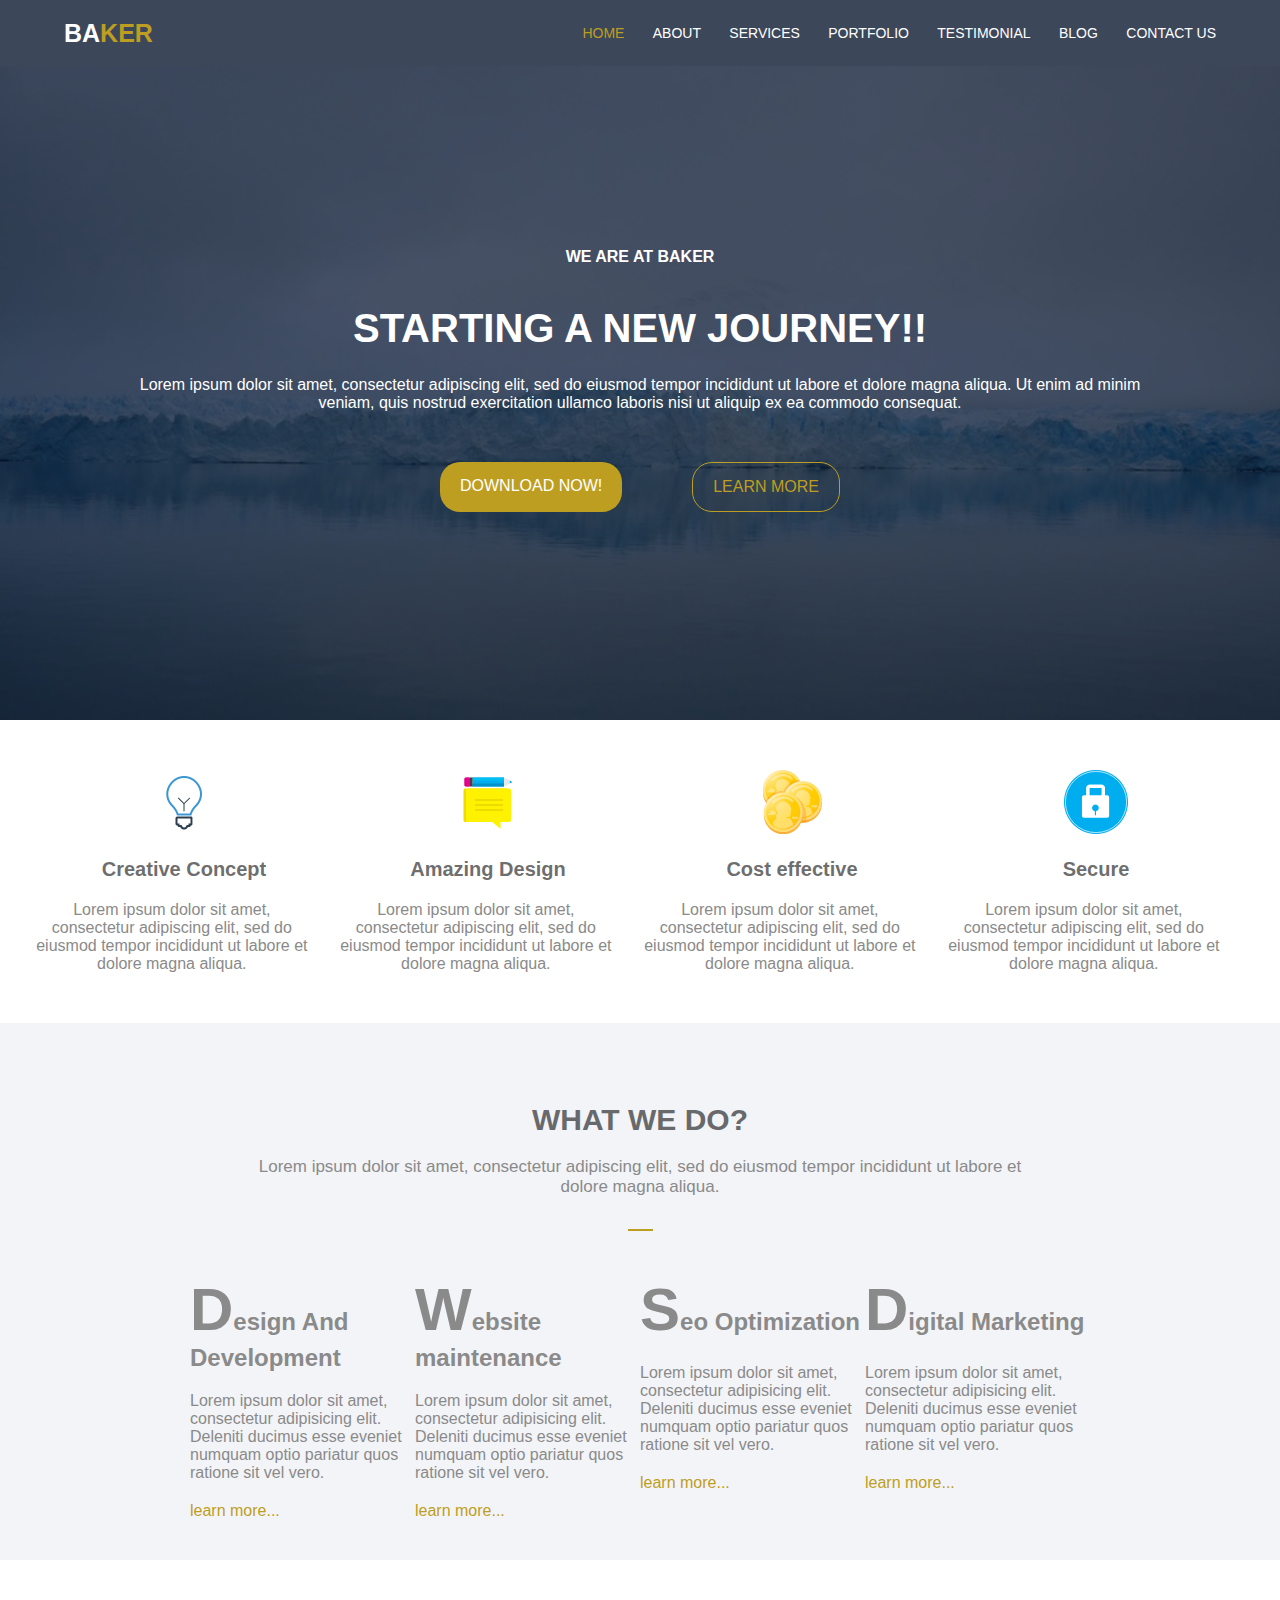
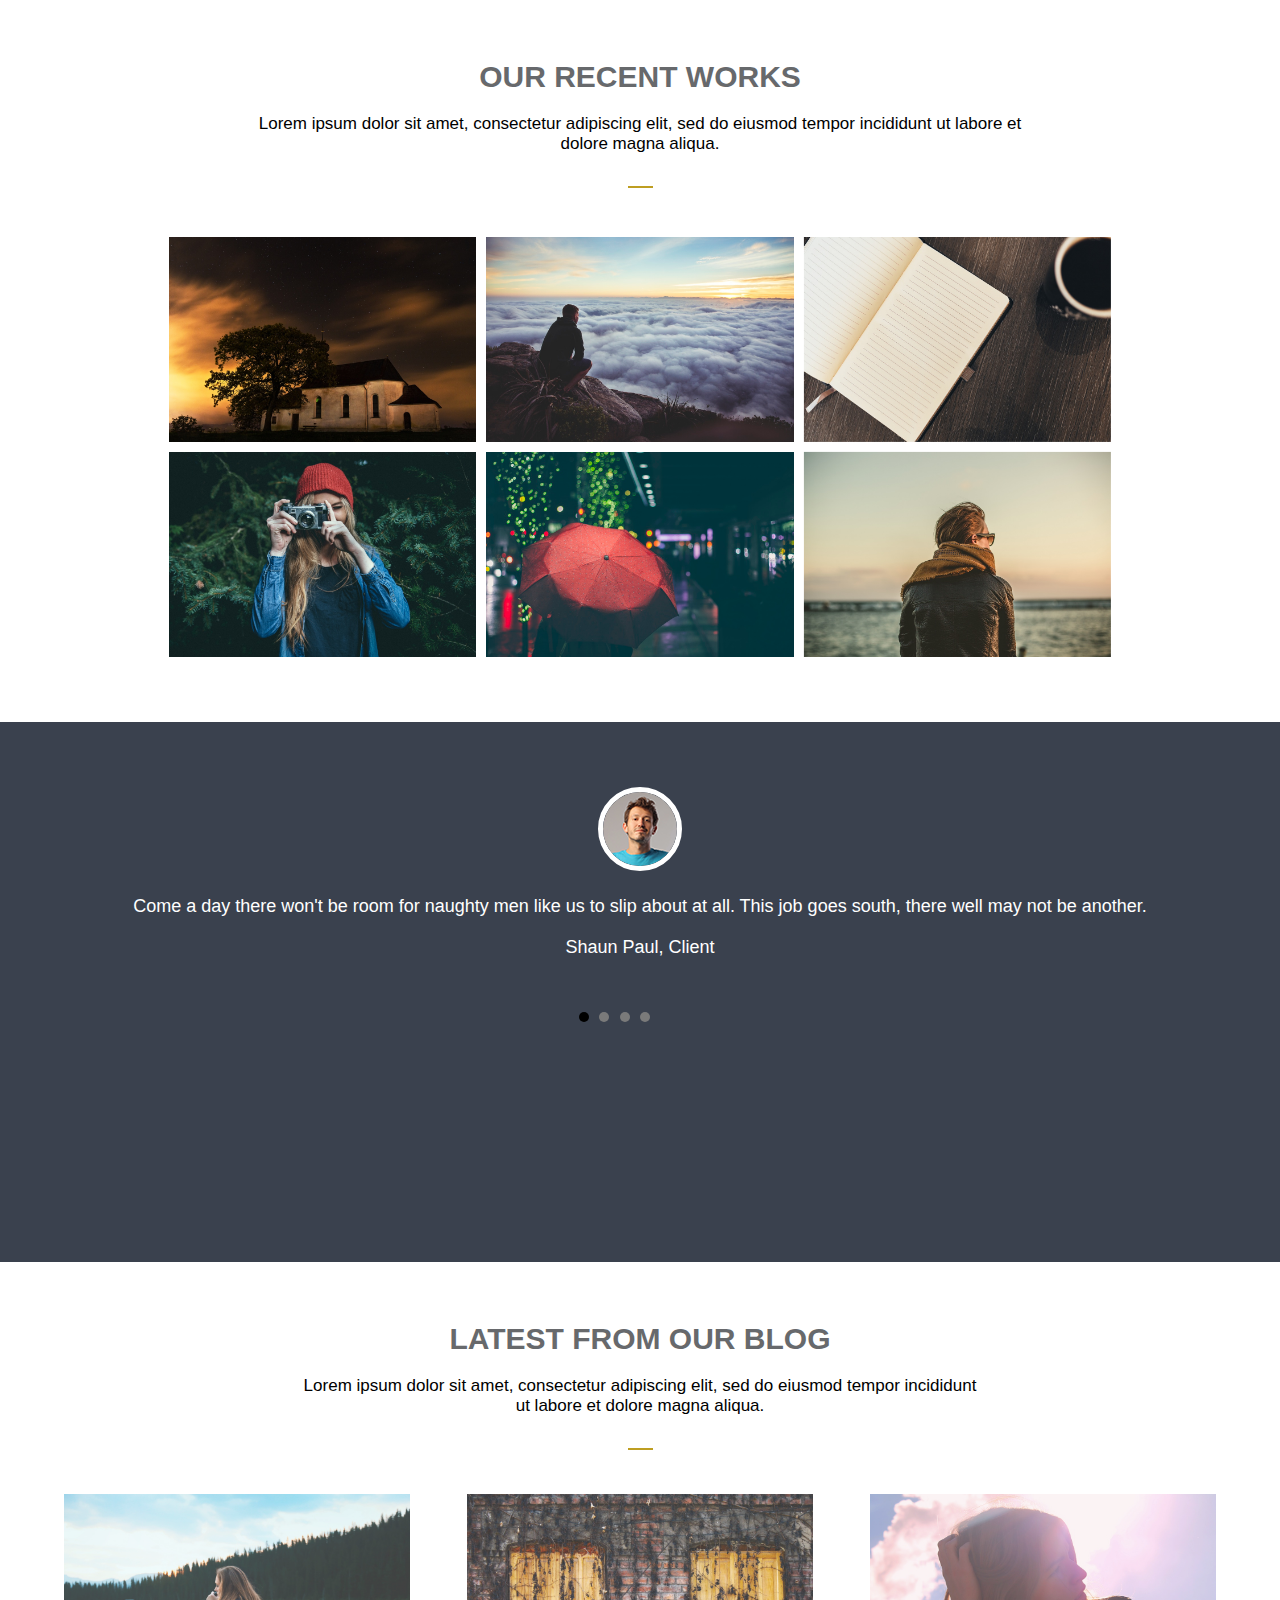
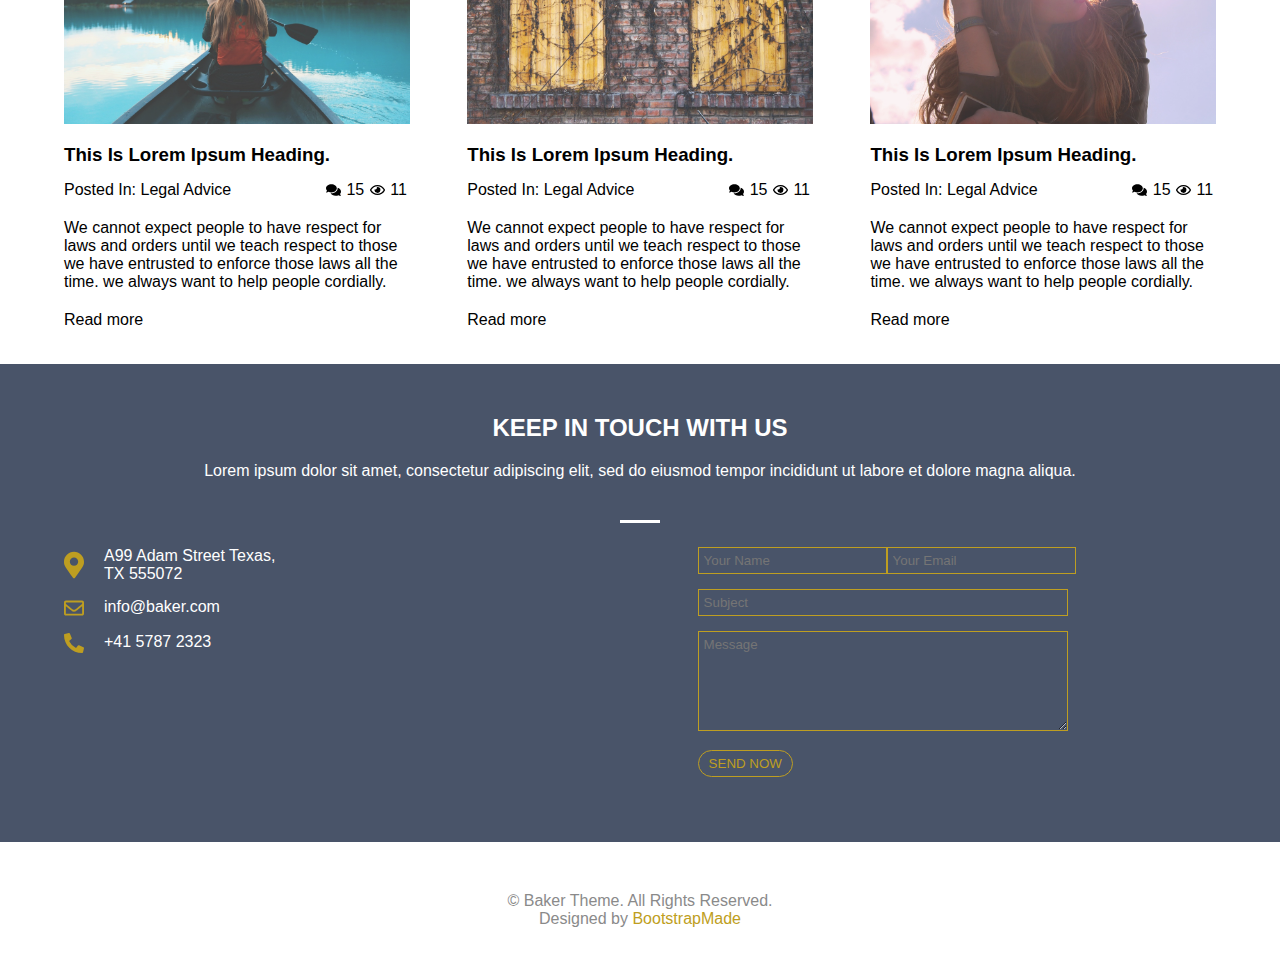
<file: index.html>
<!DOCTYPE html>
<html lang="en">
<head>
    <meta charset="UTF-8">
    <title>baker</title>
    <link rel="stylesheet" href="style.css">
    <link rel="stylesheet" href="tablet.css" media="all and (max-width:1024px)">
    <link rel="stylesheet" href="style-480px.css" media="all and (max-width:480px)">
</head>
<body>
<header>
    <div class="logo-navigation">
        <div class="logo">
            <p class="logo-text">
                ba<span class="font-yellow">ker</span>
            </p>
        </div>
        <nav>
            <input type="checkbox" class="nav-checkbox" id="nav-check">
            <label for="nav-check" class="hamburger-menu">
                <span class="hamburger-menu-line"></span>
                <span class="hamburger-menu-line"></span>
                <span class="hamburger-menu-line"></span>
            </label>
            <ul class="navigation">
                <li class="font-yellow">
                    <a href="#">home</a>
                </li>
                <li>
                    <a href="#">about</a>
                </li>
                <li>
                    <a href="#">services</a>
                </li>
                <li>
                    <a href="#">portfolio</a>
                </li>
                <li>
                    <a href="#">testimonial</a>
                </li>
                <li>
                    <a href="#">blog</a>
                </li>
                <li>
                    <a href="#">contact us</a>
                </li>
            </ul>
        </nav>
    </div>
</header>
<main>
    <section class="top">
        <div class="top-content">
            <h1 class="top-title top-title-font">WE ARE AT BAKER</h1>
            <h2 class="top-title font-larger">STARTING A NEW JOURNEY!!</h2>
            <p class="top-paragraph">
                Lorem ipsum dolor sit amet, consectetur adipiscing elit, sed do eiusmod tempor incididunt ut labore et
                dolore magna aliqua.
                Ut enim ad minim veniam, quis nostrud exercitation ullamco laboris nisi ut aliquip
                ex ea commodo consequat.
            </p>
            <div class="top-buttons top-buttons-480px">
                <a href="#" class="active-btn active-btn-480px">DOWNLOAD NOW!</a>
                <a href="#" class="btn btn-480px">LEARN MORE</a>
            </div>
        </div>
    </section>
    <section class="lists">
        <div class="lists-content">
            <div class="list">
                <div class="list-image">
                    <img src="images/ser01.png" alt="#" class="list-img">
                </div>
                <div class="list-title">
                    <h4 class="list-title-text">
                        Creative Concept
                    </h4>
                </div>
                <div class="list-paragraph">
                    <p class="list-par-text">
                        Lorem ipsum dolor sit amet, consectetur adipiscing elit, sed do eiusmod tempor incididunt ut
                        labore et dolore magna aliqua.
                    </p>
                </div>
            </div>
            <div class="list">
                <div class="list-image">
                    <img src="images/ser02.png" alt="#" class="list-img">
                </div>
                <div class="list-title">
                    <h4 class="list-title-text">
                        Amazing Design
                    </h4>
                </div>
                <div class="list-paragraph">
                    <p class="list-par-text">
                        Lorem ipsum dolor sit amet, consectetur adipiscing elit, sed do eiusmod tempor incididunt ut
                        labore et dolore magna aliqua.
                    </p>
                </div>
            </div>
            <div class="list">
                <div class="list-image">
                    <img src="images/ser03.png" alt="#" class="list-img">
                </div>
                <div class="list-title">
                    <h4 class="list-title-text">
                        Cost effective
                    </h4>
                </div>
                <div class="list-paragraph">
                    <p class="list-par-text">
                        Lorem ipsum dolor sit amet, consectetur adipiscing elit, sed do eiusmod tempor incididunt ut
                        labore et dolore magna aliqua.
                    </p>
                </div>
            </div>
            <div class="list">
                <div class="list-image">
                    <img src="images/ser04.png" alt="#" class="list-img">
                </div>
                <div class="list-title">
                    <h4 class="list-title-text">
                        Secure
                    </h4>
                </div>
                <div class="list-paragraph">
                    <p class="list-par-text">
                        Lorem ipsum dolor sit amet, consectetur adipiscing elit, sed do eiusmod tempor incididunt ut
                        labore et dolore magna aliqua.
                    </p>
                </div>
            </div>
        </div>
    </section>
    <section class="description">
        <div class="description-content">
            <div class="web-text">
                <div class="title">
                    <h2 class="title-text">
                        WHAT WE DO?
                    </h2>
                </div>
                <div class="paragraph">
                    <p class="paragraph-text">
                        Lorem ipsum dolor sit amet, consectetur adipiscing elit, sed do eiusmod
                        tempor incididunt ut labore et dolore magna aliqua.
                    </p>
                </div>
            </div>
            <div class="letter-content">
                <div class="list-box">
                    <div class="letter-title">
                        <h2 class="letter-text">
                            Design And Development
                        </h2>
                    </div>
                    <div class="letter-paragraph">
                        <div class="letter-par">
                            Lorem ipsum dolor sit amet, consectetur adipisicing elit. Deleniti ducimus esse eveniet
                            numquam
                            optio pariatur quos ratione sit vel vero.
                        </div>
                    </div>
                    <div class="letter-link">
                        <a href="#" class="learn-more">
                            learn more...
                        </a>
                    </div>
                </div>
                <div class="list-box">
                    <div class="letter-title">
                        <h2 class="letter-text">
                            Website maintenance
                        </h2>
                    </div>
                    <div class="letter-paragraph">
                        <div class="letter-par">
                            Lorem ipsum dolor sit amet, consectetur adipisicing elit. Deleniti ducimus esse eveniet
                            numquam
                            optio pariatur quos ratione sit vel vero.
                        </div>
                    </div>
                    <div class="letter-link">
                        <a href="#" class="learn-more">
                            learn more...
                        </a>
                    </div>
                </div>
                <div class="list-box">
                    <div class="letter-title">
                        <h2 class="letter-text">
                            Seo Optimization
                        </h2>
                    </div>
                    <div class="letter-paragraph">
                        <div class="letter-par">
                            Lorem ipsum dolor sit amet, consectetur adipisicing elit. Deleniti ducimus esse eveniet
                            numquam
                            optio pariatur quos ratione sit vel vero.
                        </div>
                    </div>
                    <div class="letter-link">
                        <a href="#" class="learn-more">
                            learn more...
                        </a>
                    </div>
                </div>
                <div class="list-box">
                    <div class="letter-title">
                        <h2 class="letter-text">
                            Digital Marketing
                        </h2>
                    </div>
                    <div class="letter-paragraph">
                        <div class="letter-par">
                            Lorem ipsum dolor sit amet, consectetur adipisicing elit. Deleniti ducimus esse eveniet
                            numquam
                            optio pariatur quos ratione sit vel vero.
                        </div>
                    </div>
                    <div class="letter-link">
                        <a href="#" class="learn-more">
                            learn more...
                        </a>
                    </div>
                </div>
            </div>
        </div>
    </section>
    <section class="recent-works">
        <div class="recent-works-content">
            <div class="web-text">
                <div class="title">
                    <h2 class="title-text">
                        OUR RECENT WORKS
                    </h2>
                </div>
                <div class="paragraph">
                    <p class="paragraph-text">
                        Lorem ipsum dolor sit amet, consectetur adipiscing elit, sed do eiusmod
                        tempor incididunt ut labore et dolore magna aliqua.
                    </p>
                </div>
            </div>
            <div class="recent-works-images">
                <div class="recent-work-image-text">
                    <div class="image">
                        <img src="images/port01.jpg" alt="#" class="recent-work-img">
                    </div>
                    <div class="recent-work-text">
                        <h2 class="recent-work-title">
                            Project For Everyone
                        </h2>
                        <p class="recent-work-paragraph">
                            Lorem ipsum dolor sit amet, consectetur adipiscing elit, sed do eiusmod tempor incididunt ut
                            labore et dolore magna aliqua. Ut enim ad minim veniam, quis nost.
                        </p>
                    </div>
                </div>
                <div class="recent-work-image-text">
                    <div class="image">
                        <img src="images/port02.jpg" alt="#" class="recent-work-img">
                    </div>
                    <div class="recent-work-text">
                        <h2 class="recent-work-title">
                            Project For Everyone
                        </h2>
                        <p class="recent-work-paragraph">
                            Lorem ipsum dolor sit amet, consectetur adipiscing elit, sed do eiusmod tempor incididunt ut
                            labore et dolore magna aliqua. Ut enim ad minim veniam, quis nost.
                        </p>
                    </div>
                </div>
                <div class="recent-work-image-text">
                    <div class="image">
                        <img src="images/port03.jpg" alt="#" class="recent-work-img">
                    </div>
                    <div class="recent-work-text">
                        <h2 class="recent-work-title">
                            Project For Everyone
                        </h2>
                        <p class="recent-work-paragraph">
                            Lorem ipsum dolor sit amet, consectetur adipiscing elit, sed do eiusmod tempor incididunt ut
                            labore et dolore magna aliqua. Ut enim ad minim veniam, quis nost.
                        </p>
                    </div>
                </div>
                <div class="recent-work-image-text">
                    <div class="image">
                        <img src="images/port04.jpg" alt="#" class="recent-work-img">
                    </div>
                    <div class="recent-work-text">
                        <h2 class="recent-work-title">
                            Project For Everyone
                        </h2>
                        <p class="recent-work-paragraph">
                            Lorem ipsum dolor sit amet, consectetur adipiscing elit, sed do eiusmod tempor incididunt ut
                            labore et dolore magna aliqua. Ut enim ad minim veniam, quis nost.
                        </p>
                    </div>
                </div>
                <div class="recent-work-image-text">
                    <div class="image">
                        <img src="images/port05.jpg" alt="#" class="recent-work-img">
                    </div>
                    <div class="recent-work-text">
                        <h2 class="recent-work-title">
                            Project For Everyone
                        </h2>
                        <p class="recent-work-paragraph">
                            Lorem ipsum dolor sit amet, consectetur adipiscing elit, sed do eiusmod tempor incididunt ut
                            labore et dolore magna aliqua. Ut enim ad minim veniam, quis nost.
                        </p>
                    </div>
                </div>
                <div class="recent-work-image-text">
                    <div class="image">
                        <img src="images/port06.jpg" alt="#" class="recent-work-img">
                    </div>
                    <div class="recent-work-text">
                        <h2 class="recent-work-title">
                            Project For Everyone
                        </h2>
                        <p class="recent-work-paragraph">
                            Lorem ipsum dolor sit amet, consectetur adipiscing elit, sed do eiusmod tempor incididunt ut
                            labore et dolore magna aliqua. Ut enim ad minim veniam, quis nost.
                        </p>
                    </div>
                </div>
            </div>
        </div>
    </section>
    <section class="slider">
        <div class="slide-content-all">
            <div class="slide-content">
                <label for="paul"></label>
                <input type="radio" id="paul" name="client" value="client" class="slide-radio" checked>
                <div class="slide-img-text">
                    <div class="slide-image">
                        <img src="images/thumb.png" alt="client" class="slide-img">
                    </div>
                    <div class="slide-text">
                        <p class="slide-paragraph">
                            Come a day there won't be room for naughty men like us to slip about at all. This job goes
                            south, there well may not be another.
                        </p>
                    </div>
                    <div class="slide-client-text">
                        <p class="slide-client-paragraph">
                            Shaun Paul, Client
                        </p>
                    </div>
                </div>
            </div>
            <div class="slide-content">
                <label for="smith"></label>
                <input type="radio" id="smith" name="client" value="smith" class="slide-radio">
                <div class="slide-img-text">
                    <div class="slide-image">
                        <img src="images/thumb.png" alt="client" class="slide-img">
                    </div>
                    <div class="slide-text">
                        <p class="slide-paragraph">
                            So here is us, on the raggedy edge. Don't push me, and I won't push you.
                        </p>
                    </div>
                    <div class="slide-client-text">
                        <p class="slide-client-paragraph">
                            Marry Smith, Client
                        </p>
                    </div>
                </div>
            </div>
            <div class="slide-content">
                <label for="singh"></label>
                <input type="radio" id="singh" name="client" value="singh" class="slide-radio">
                <div class="slide-img-text">
                    <div class="slide-image">
                        <img src="images/thumb.png" alt="singh" class="slide-img">
                    </div>
                    <div class="slide-text">
                        <p class="slide-paragraph">
                            Come a day there won't be room for naughty men like us to slip about at all. This job goes
                            south, there well may not be another.
                        </p>
                    </div>
                    <div class="slide-client-text">
                        <p class="slide-client-paragraph">
                            Vivek Singh, Client
                        </p>
                    </div>
                </div>
            </div>
            <div class="slide-content">
                <label for="doe"></label>
                <input type="radio" id="doe" name="client" value="doe" class="slide-radio">
                <div class="slide-img-text">
                    <div class="slide-image">
                        <img src="images/thumb.png" alt="client" class="slide-img">
                    </div>
                    <div class="slide-text">
                        <p class="slide-paragraph">
                            So here is us, on the raggedy edge. Don't push me, and I won't push you.
                        </p>
                    </div>
                    <div class="slide-client-text">
                        <p class="slide-client-paragraph">
                            John Doe, Client
                        </p>
                    </div>
                </div>
            </div>
        </div>
    </section>
    <section class="our-blog">
        <div class="our-blog-content">
            <div class="web-text">
                <div class="title">
                    <h2 class="title-text">
                        LATEST FROM OUR BLOG
                    </h2>
                </div>
                <div class="paragraph">
                    <p class="paragraph-text">
                        Lorem ipsum dolor sit amet, consectetur adipiscing elit, sed do eiusmod
                        tempor incididunt ut labore et dolore magna aliqua.
                    </p>
                </div>
            </div>
            <div class="our-blog-images-text-all">
                <div class="our-blog-images-text">
                    <div class="our-blog-images">
                        <img src="images/blog01.jpg" alt="#" class="our-blog-img">
                    </div>
                    <div class="our-blog-svg-text">
                        <div class="our-blog-title">
                            <h3 class="our-blog-title-text">
                                This Is Lorem Ipsum Heading.
                            </h3>
                        </div>
                        <div class="our-blog-posted-svg">
                            <p class="our-blog-posted-text">
                                Posted In: Legal Advice
                            </p>
                            <div class="svg-box">
                                <svg class="svg-number" xmlns="http://www.w3.org/2000/svg"
                                     viewBox="0 0 576 512">
                                    <path d="M416 192c0-88.4-93.1-160-208-160S0 103.6 0 192c0 34.3 14.1 65.9 38 92-13.4 30.2-35.5 54.2-35.8 54.5-2.2 2.3-2.8 5.7-1.5 8.7S4.8 352 8 352c36.6 0 66.9-12.3 88.7-25 32.2 15.7 70.3 25 111.3 25 114.9 0 208-71.6 208-160zm122 220c23.9-26 38-57.7 38-92 0-66.9-53.5-124.2-129.3-148.1.9 6.6 1.3 13.3 1.3 20.1 0 105.9-107.7 192-240 192-10.8 0-21.3-.8-31.7-1.9C207.8 439.6 281.8 480 368 480c41 0 79.1-9.2 111.3-25 21.8 12.7 52.1 25 88.7 25 3.2 0 6.1-1.9 7.3-4.8 1.3-2.9.7-6.3-1.5-8.7-.3-.3-22.4-24.2-35.8-54.5z"></path>
                                </svg>
                                <p class="number-svg">
                                    15
                                </p>
                                <svg class="svg-number" xmlns="http://www.w3.org/2000/svg"
                                     viewBox="0 0 576 512">
                                    <path d="M288 144a110.94 110.94 0 0 0-31.24 5 55.4 55.4 0 0 1 7.24 27 56 56 0 0 1-56 56 55.4 55.4 0 0 1-27-7.24A111.71 111.71 0 1 0 288 144zm284.52 97.4C518.29 135.59 410.93 64 288 64S57.68 135.64 3.48 241.41a32.35 32.35 0 0 0 0 29.19C57.71 376.41 165.07 448 288 448s230.32-71.64 284.52-177.41a32.35 32.35 0 0 0 0-29.19zM288 400c-98.65 0-189.09-55-237.93-144C98.91 167 189.34 112 288 112s189.09 55 237.93 144C477.1 345 386.66 400 288 400z"></path>
                                </svg>
                                <p class="number-svg">
                                    11
                                </p>
                            </div>
                        </div>
                        <div class="our-blog-paragraph-lorem">
                            <p class="our-blog-paragraph-lorem-text">
                                We cannot expect people to have respect for laws and orders until we teach respect to
                                those we have entrusted to enforce those laws all the time. we always want to help
                                people cordially.
                            </p>
                        </div>
                        <div class="our-blog-read-more">
                            <a href="#" class="our-blog-read-more-text">Read more</a>
                        </div>
                    </div>
                </div>
                <div class="our-blog-images-text">
                    <div class="our-blog-images">
                        <img src="images/blog02.jpg" alt="#" class="our-blog-img">
                    </div>
                    <div class="our-blog-svg-text">
                        <div class="our-blog-title">
                            <h3 class="our-blog-title-text">
                                This Is Lorem Ipsum Heading.
                            </h3>
                        </div>
                        <div class="our-blog-posted-svg">
                            <p class="our-blog-posted-text">
                                Posted In: Legal Advice
                            </p>
                            <div class="svg-box">
                                <svg class="svg-number" xmlns="http://www.w3.org/2000/svg"
                                     viewBox="0 0 576 512">
                                    <path d="M416 192c0-88.4-93.1-160-208-160S0 103.6 0 192c0 34.3 14.1 65.9 38 92-13.4 30.2-35.5 54.2-35.8 54.5-2.2 2.3-2.8 5.7-1.5 8.7S4.8 352 8 352c36.6 0 66.9-12.3 88.7-25 32.2 15.7 70.3 25 111.3 25 114.9 0 208-71.6 208-160zm122 220c23.9-26 38-57.7 38-92 0-66.9-53.5-124.2-129.3-148.1.9 6.6 1.3 13.3 1.3 20.1 0 105.9-107.7 192-240 192-10.8 0-21.3-.8-31.7-1.9C207.8 439.6 281.8 480 368 480c41 0 79.1-9.2 111.3-25 21.8 12.7 52.1 25 88.7 25 3.2 0 6.1-1.9 7.3-4.8 1.3-2.9.7-6.3-1.5-8.7-.3-.3-22.4-24.2-35.8-54.5z"></path>
                                </svg>
                                <p class="number-svg">
                                    15
                                </p>
                                <svg class="svg-number" xmlns="http://www.w3.org/2000/svg"
                                     viewBox="0 0 576 512">
                                    <path d="M288 144a110.94 110.94 0 0 0-31.24 5 55.4 55.4 0 0 1 7.24 27 56 56 0 0 1-56 56 55.4 55.4 0 0 1-27-7.24A111.71 111.71 0 1 0 288 144zm284.52 97.4C518.29 135.59 410.93 64 288 64S57.68 135.64 3.48 241.41a32.35 32.35 0 0 0 0 29.19C57.71 376.41 165.07 448 288 448s230.32-71.64 284.52-177.41a32.35 32.35 0 0 0 0-29.19zM288 400c-98.65 0-189.09-55-237.93-144C98.91 167 189.34 112 288 112s189.09 55 237.93 144C477.1 345 386.66 400 288 400z"></path>
                                </svg>
                                <p class="number-svg">
                                    11
                                </p>
                            </div>
                        </div>
                        <div class="our-blog-paragraph-lorem">
                            <p class="our-blog-paragraph-lorem-text">
                                We cannot expect people to have respect for laws and orders until we teach respect to
                                those we have entrusted to enforce those laws all the time. we always want to help
                                people cordially.
                            </p>
                        </div>
                        <div class="our-blog-read-more">
                            <a href="#" class="our-blog-read-more-text">Read more</a>
                        </div>
                    </div>
                </div>
                <div class="our-blog-images-text">
                    <div class="our-blog-images">
                        <img src="images/blog03.jpg" alt="#" class="our-blog-img">
                    </div>
                    <div class="our-blog-svg-text">
                        <div class="our-blog-title">
                            <h3 class="our-blog-title-text">
                                This Is Lorem Ipsum Heading.
                            </h3>
                        </div>
                        <div class="our-blog-posted-svg">
                            <p class="our-blog-posted-text">
                                Posted In: Legal Advice
                            </p>
                            <div class="svg-box">
                                <svg class="svg-number" xmlns="http://www.w3.org/2000/svg"
                                     viewBox="0 0 576 512">
                                    <path d="M416 192c0-88.4-93.1-160-208-160S0 103.6 0 192c0 34.3 14.1 65.9 38 92-13.4 30.2-35.5 54.2-35.8 54.5-2.2 2.3-2.8 5.7-1.5 8.7S4.8 352 8 352c36.6 0 66.9-12.3 88.7-25 32.2 15.7 70.3 25 111.3 25 114.9 0 208-71.6 208-160zm122 220c23.9-26 38-57.7 38-92 0-66.9-53.5-124.2-129.3-148.1.9 6.6 1.3 13.3 1.3 20.1 0 105.9-107.7 192-240 192-10.8 0-21.3-.8-31.7-1.9C207.8 439.6 281.8 480 368 480c41 0 79.1-9.2 111.3-25 21.8 12.7 52.1 25 88.7 25 3.2 0 6.1-1.9 7.3-4.8 1.3-2.9.7-6.3-1.5-8.7-.3-.3-22.4-24.2-35.8-54.5z"></path>
                                </svg>
                                <p class="number-svg">
                                    15
                                </p>
                                <svg class="svg-number" xmlns="http://www.w3.org/2000/svg"
                                     viewBox="0 0 576 512">
                                    <path d="M288 144a110.94 110.94 0 0 0-31.24 5 55.4 55.4 0 0 1 7.24 27 56 56 0 0 1-56 56 55.4 55.4 0 0 1-27-7.24A111.71 111.71 0 1 0 288 144zm284.52 97.4C518.29 135.59 410.93 64 288 64S57.68 135.64 3.48 241.41a32.35 32.35 0 0 0 0 29.19C57.71 376.41 165.07 448 288 448s230.32-71.64 284.52-177.41a32.35 32.35 0 0 0 0-29.19zM288 400c-98.65 0-189.09-55-237.93-144C98.91 167 189.34 112 288 112s189.09 55 237.93 144C477.1 345 386.66 400 288 400z"></path>
                                </svg>
                                <p class="number-svg">
                                    11
                                </p>
                            </div>
                        </div>
                        <div class="our-blog-paragraph-lorem">
                            <p class="our-blog-paragraph-lorem-text">
                                We cannot expect people to have respect for laws and orders until we teach respect to
                                those we have entrusted to enforce those laws all the time. we always want to help
                                people cordially.
                            </p>
                        </div>
                        <div class="our-blog-read-more">
                            <a href="#" class="our-blog-read-more-text">Read more</a>
                        </div>
                    </div>
                </div>
            </div>
        </div>
    </section>
    <section class="form">
        <div class="form-container">
            <div class="form-text-content">
                <div class="form-title">
                    <h2 class="form-title-text">
                        KEEP IN TOUCH WITH US
                    </h2>
                </div>
                <div class="form-paragraph">
                    <p class="form-paragraph-text">
                        Lorem ipsum dolor sit amet, consectetur adipiscing elit, sed do eiusmod
                        tempor incididunt ut labore et dolore magna aliqua.
                    </p>
                </div>
            </div>
            <div class="location-form">
                <div class="location">
                    <div class="map-info location-info">
                        <svg class="svg-map form-svg" xmlns="http://www.w3.org/2000/svg"
                             viewBox="0 0 384 512">
                            <path d="M172.268 501.67C26.97 291.031 0 269.413 0 192 0 85.961 85.961 0 192 0s192 85.961 192 192c0 77.413-26.97 99.031-172.268 309.67-9.535 13.774-29.93 13.773-39.464 0zM192 272c44.183 0 80-35.817 80-80s-35.817-80-80-80-80 35.817-80 80 35.817 80 80 80z"></path>
                        </svg>
                        <p class="map-info-text location-info-text">
                            A99 Adam Street
                            Texas, TX 555072
                        </p>
                    </div>
                    <div class="message-info location-info">
                        <svg class="svg-message form-svg" xmlns="http://www.w3.org/2000/svg"
                             viewBox="0 0 512 512">
                            <path d="M464 64H48C21.49 64 0 85.49 0 112v288c0 26.51 21.49 48 48 48h416c26.51 0 48-21.49 48-48V112c0-26.51-21.49-48-48-48zm0 48v40.805c-22.422 18.259-58.168 46.651-134.587 106.49-16.841 13.247-50.201 45.072-73.413 44.701-23.208.375-56.579-31.459-73.413-44.701C106.18 199.465 70.425 171.067 48 152.805V112h416zM48 400V214.398c22.914 18.251 55.409 43.862 104.938 82.646 21.857 17.205 60.134 55.186 103.062 54.955 42.717.231 80.509-37.199 103.053-54.947 49.528-38.783 82.032-64.401 104.947-82.653V400H48z"></path>
                        </svg>
                        <p class="message-info-text location-info-text">
                            info@baker.com
                        </p>
                    </div>
                    <div class="tel-info location-info">
                        <svg class="svg-tel form-svg" xmlns="http://www.w3.org/2000/svg"
                             viewBox="0 0 512 512">
                            <path d="M497.39 361.8l-112-48a24 24 0 0 0-28 6.9l-49.6 60.6A370.66 370.66 0 0 1 130.6 204.11l60.6-49.6a23.94 23.94 0 0 0 6.9-28l-48-112A24.16 24.16 0 0 0 122.6.61l-104 24A24 24 0 0 0 0 48c0 256.5 207.9 464 464 464a24 24 0 0 0 23.4-18.6l24-104a24.29 24.29 0 0 0-14.01-27.6z"></path>
                        </svg>
                        <p class=" tel-info-text location-info-text">
                            +41 5787 2323
                        </p>
                    </div>
                </div>
                <div class="form-input">
                    <form>
                        <div class="form-box">
                            <div class="name-email-row">
                                <div class="name-row">
                                    <label for="name"></label>
                                    <input type="text" name="name" id="name" class="input-name" placeholder="Your Name">
                                </div>
                                <div class="email-row">
                                    <label for="email"></label>
                                    <input type="email" name="email" id="email" class="input-email"
                                           placeholder="Your Email">
                                </div>
                            </div>
                            <div class="subject-row">
                                <label for="subject"></label>
                                <input type="text" name="subject" id="subject" class="input-subject"
                                       placeholder="Subject">
                            </div>
                            <div class="message-row">
                                <label for="message"></label>
                                <textarea name="message-text" class="message-text" id="message"
                                          placeholder="Message"></textarea>
                            </div>
                            <div class="form-button">
                                <button class="form-btn">SEND NOW</button>
                            </div>
                        </div>
                    </form>
                </div>
            </div>
        </div>
    </section>
</main>
<footer>
    <div class="footer-content">
        <div class="footer-text">
            <p> © Baker Theme. All Rights Reserved.</p>
            <p>Designed by <span class="font-yellow">BootstrapMade</span></p>
        </div>
    </div>
</footer>


</body>
</html>
</file>
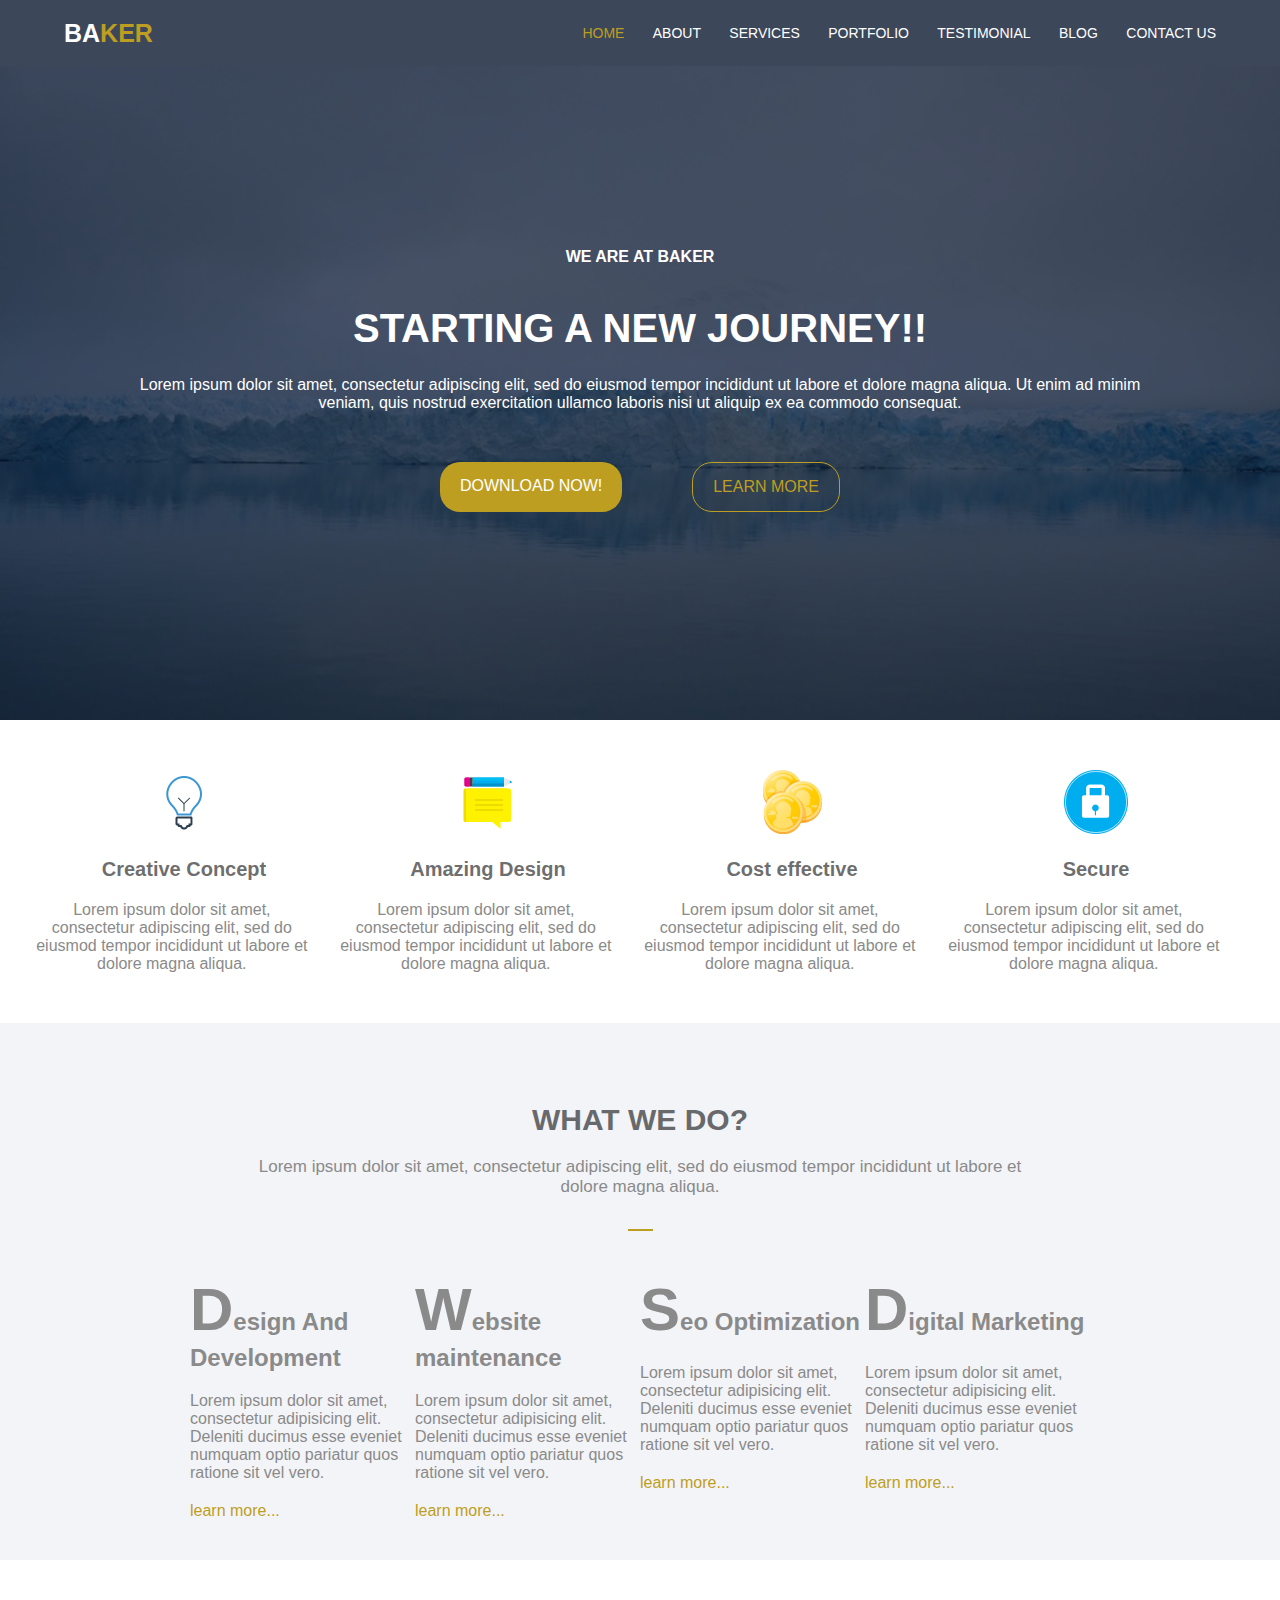
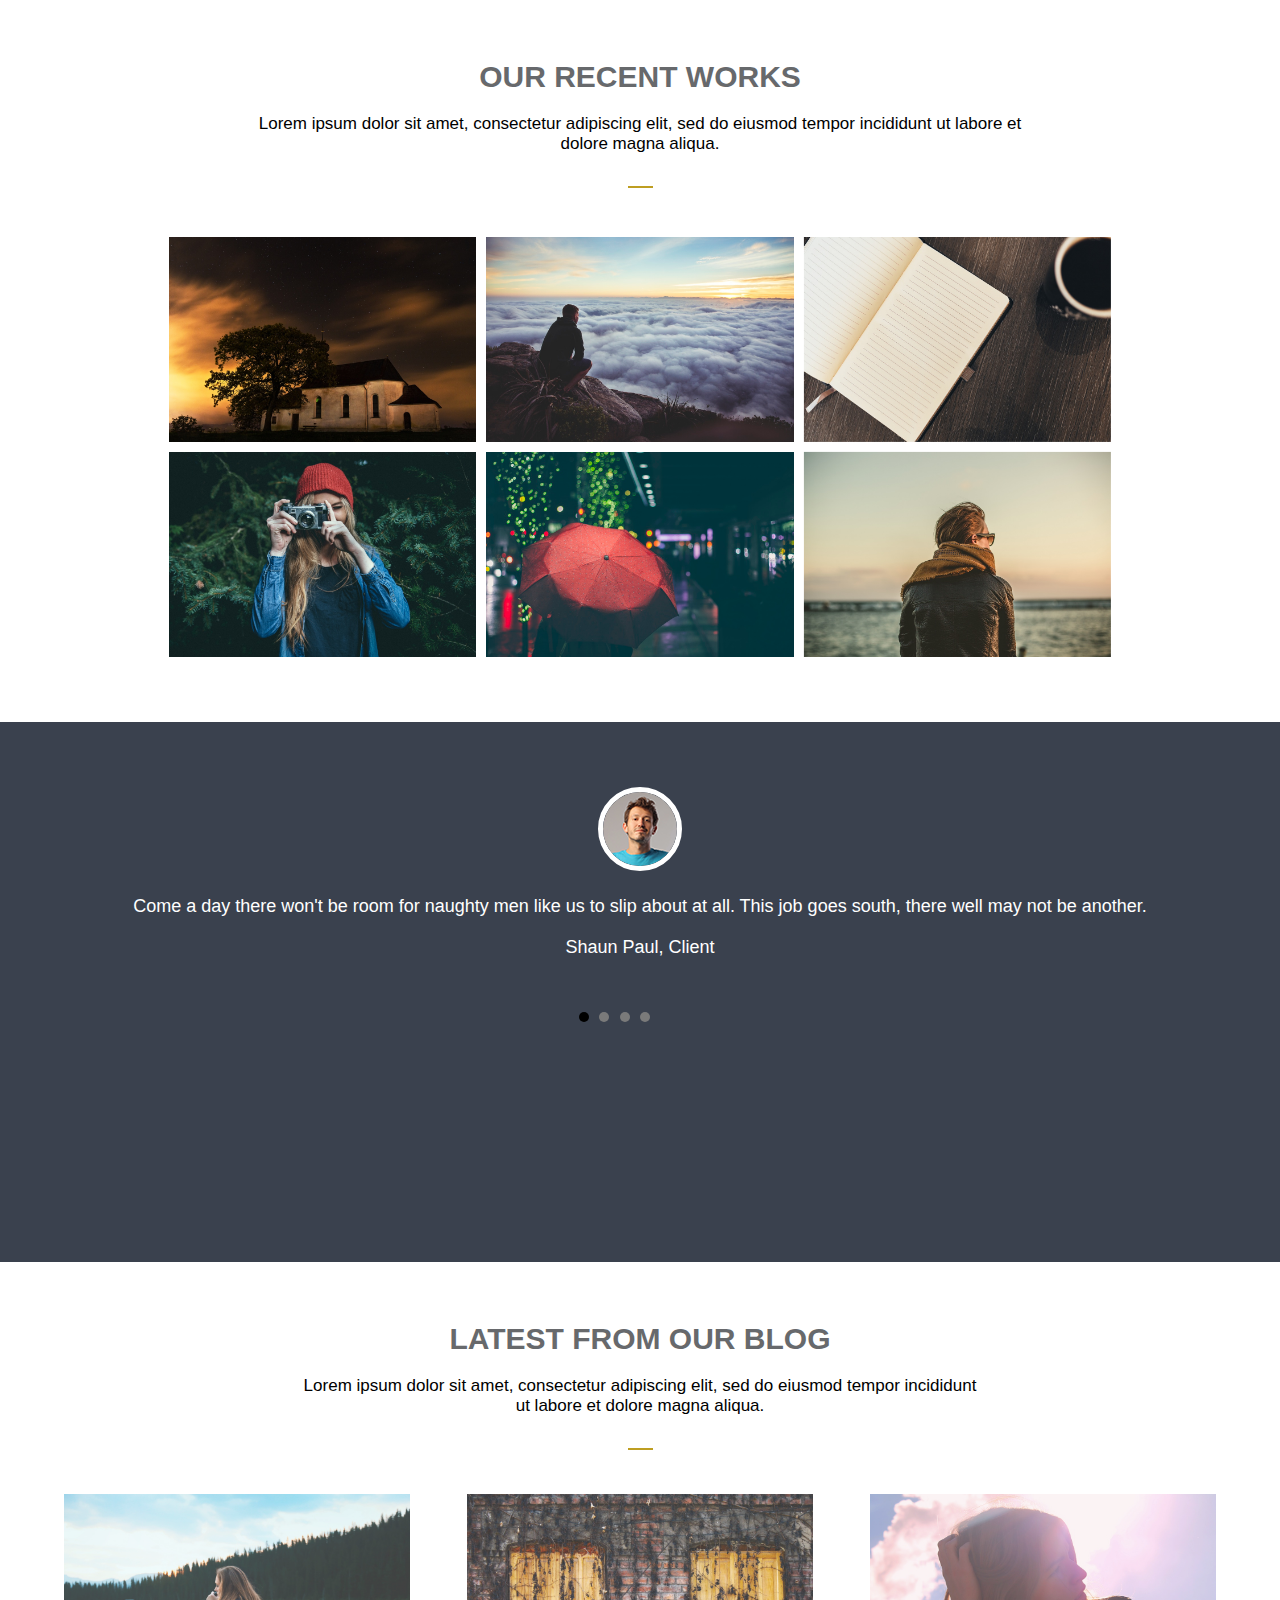
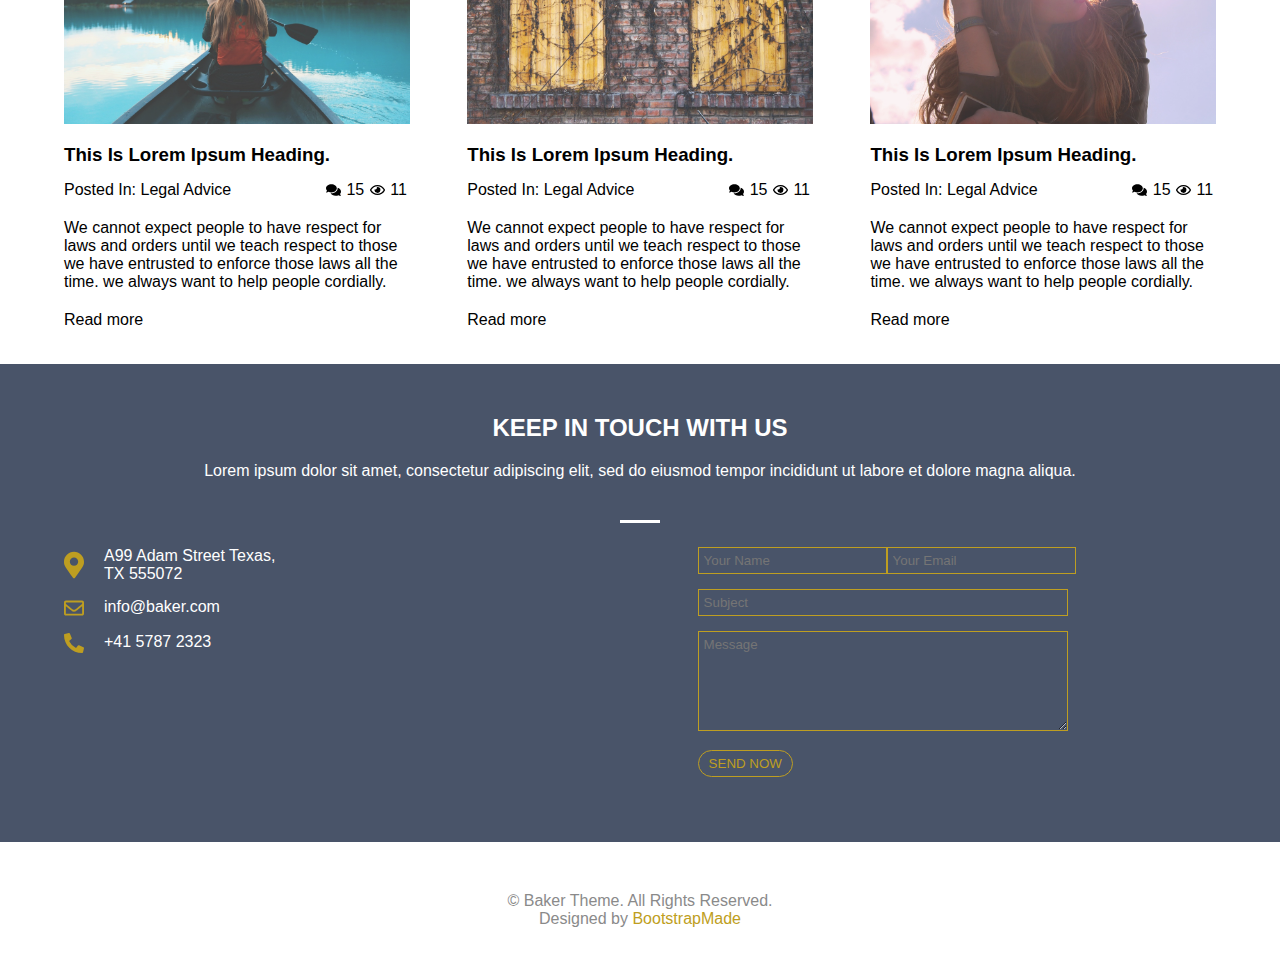
<file: baker.html>
<!DOCTYPE html>
<html lang="en">
<head>
    <meta charset="UTF-8">
    <title>baker</title>
    <link rel="stylesheet" href="style.css">
    <link rel="stylesheet" href="tablet.css" media="all and (max-width:1024px)">
    <link rel="stylesheet" href="style-480px.css" media="all and (max-width:480px)">
</head>
<body>
<header>
    <div class="logo-navigation">
        <div class="logo">
            <p class="logo-text">
                ba<span class="font-yellow">ker</span>
            </p>
        </div>
        <nav>
            <input type="checkbox" class="nav-checkbox" id="nav-check">
            <label for="nav-check" class="hamburger-menu">
                <span class="hamburger-menu-line"></span>
                <span class="hamburger-menu-line"></span>
                <span class="hamburger-menu-line"></span>
            </label>
            <ul class="navigation">
                <li class="font-yellow">
                    <a href="#">home</a>
                </li>
                <li>
                    <a href="#">about</a>
                </li>
                <li>
                    <a href="#">services</a>
                </li>
                <li>
                    <a href="#">portfolio</a>
                </li>
                <li>
                    <a href="#">testimonial</a>
                </li>
                <li>
                    <a href="#">blog</a>
                </li>
                <li>
                    <a href="#">contact us</a>
                </li>
            </ul>
        </nav>
    </div>
</header>
<main>
    <section class="top">
        <div class="top-content">
            <h1 class="top-title top-title-font">WE ARE AT BAKER</h1>
            <h2 class="top-title font-larger">STARTING A NEW JOURNEY!!</h2>
            <p class="top-paragraph">
                Lorem ipsum dolor sit amet, consectetur adipiscing elit, sed do eiusmod tempor incididunt ut labore et
                dolore magna aliqua.
                Ut enim ad minim veniam, quis nostrud exercitation ullamco laboris nisi ut aliquip
                ex ea commodo consequat.
            </p>
            <div class="top-buttons top-buttons-480px">
                <a href="#" class="active-btn active-btn-480px">DOWNLOAD NOW!</a>
                <a href="#" class="btn btn-480px">LEARN MORE</a>
            </div>
        </div>
    </section>
    <section class="lists">
        <div class="lists-content">
            <div class="list">
                <div class="list-image">
                    <img src="images/ser01.png" alt="#" class="list-img">
                </div>
                <div class="list-title">
                    <h4 class="list-title-text">
                        Creative Concept
                    </h4>
                </div>
                <div class="list-paragraph">
                    <p class="list-par-text">
                        Lorem ipsum dolor sit amet, consectetur adipiscing elit, sed do eiusmod tempor incididunt ut
                        labore et dolore magna aliqua.
                    </p>
                </div>
            </div>
            <div class="list">
                <div class="list-image">
                    <img src="images/ser02.png" alt="#" class="list-img">
                </div>
                <div class="list-title">
                    <h4 class="list-title-text">
                        Amazing Design
                    </h4>
                </div>
                <div class="list-paragraph">
                    <p class="list-par-text">
                        Lorem ipsum dolor sit amet, consectetur adipiscing elit, sed do eiusmod tempor incididunt ut
                        labore et dolore magna aliqua.
                    </p>
                </div>
            </div>
            <div class="list">
                <div class="list-image">
                    <img src="images/ser03.png" alt="#" class="list-img">
                </div>
                <div class="list-title">
                    <h4 class="list-title-text">
                        Cost effective
                    </h4>
                </div>
                <div class="list-paragraph">
                    <p class="list-par-text">
                        Lorem ipsum dolor sit amet, consectetur adipiscing elit, sed do eiusmod tempor incididunt ut
                        labore et dolore magna aliqua.
                    </p>
                </div>
            </div>
            <div class="list">
                <div class="list-image">
                    <img src="images/ser04.png" alt="#" class="list-img">
                </div>
                <div class="list-title">
                    <h4 class="list-title-text">
                        Secure
                    </h4>
                </div>
                <div class="list-paragraph">
                    <p class="list-par-text">
                        Lorem ipsum dolor sit amet, consectetur adipiscing elit, sed do eiusmod tempor incididunt ut
                        labore et dolore magna aliqua.
                    </p>
                </div>
            </div>
        </div>
    </section>
    <section class="description">
        <div class="description-content">
            <div class="web-text">
                <div class="title">
                    <h2 class="title-text">
                        WHAT WE DO?
                    </h2>
                </div>
                <div class="paragraph">
                    <p class="paragraph-text">
                        Lorem ipsum dolor sit amet, consectetur adipiscing elit, sed do eiusmod
                        tempor incididunt ut labore et dolore magna aliqua.
                    </p>
                </div>
            </div>
            <div class="letter-content">
                <div class="list-box">
                    <div class="letter-title">
                        <h2 class="letter-text">
                            Design And Development
                        </h2>
                    </div>
                    <div class="letter-paragraph">
                        <div class="letter-par">
                            Lorem ipsum dolor sit amet, consectetur adipisicing elit. Deleniti ducimus esse eveniet
                            numquam
                            optio pariatur quos ratione sit vel vero.
                        </div>
                    </div>
                    <div class="letter-link">
                        <a href="#" class="learn-more">
                            learn more...
                        </a>
                    </div>
                </div>
                <div class="list-box">
                    <div class="letter-title">
                        <h2 class="letter-text">
                            Website maintenance
                        </h2>
                    </div>
                    <div class="letter-paragraph">
                        <div class="letter-par">
                            Lorem ipsum dolor sit amet, consectetur adipisicing elit. Deleniti ducimus esse eveniet
                            numquam
                            optio pariatur quos ratione sit vel vero.
                        </div>
                    </div>
                    <div class="letter-link">
                        <a href="#" class="learn-more">
                            learn more...
                        </a>
                    </div>
                </div>
                <div class="list-box">
                    <div class="letter-title">
                        <h2 class="letter-text">
                            Seo Optimization
                        </h2>
                    </div>
                    <div class="letter-paragraph">
                        <div class="letter-par">
                            Lorem ipsum dolor sit amet, consectetur adipisicing elit. Deleniti ducimus esse eveniet
                            numquam
                            optio pariatur quos ratione sit vel vero.
                        </div>
                    </div>
                    <div class="letter-link">
                        <a href="#" class="learn-more">
                            learn more...
                        </a>
                    </div>
                </div>
                <div class="list-box">
                    <div class="letter-title">
                        <h2 class="letter-text">
                            Digital Marketing
                        </h2>
                    </div>
                    <div class="letter-paragraph">
                        <div class="letter-par">
                            Lorem ipsum dolor sit amet, consectetur adipisicing elit. Deleniti ducimus esse eveniet
                            numquam
                            optio pariatur quos ratione sit vel vero.
                        </div>
                    </div>
                    <div class="letter-link">
                        <a href="#" class="learn-more">
                            learn more...
                        </a>
                    </div>
                </div>
            </div>
        </div>
    </section>
    <section class="recent-works">
        <div class="recent-works-content">
            <div class="web-text">
                <div class="title">
                    <h2 class="title-text">
                        OUR RECENT WORKS
                    </h2>
                </div>
                <div class="paragraph">
                    <p class="paragraph-text">
                        Lorem ipsum dolor sit amet, consectetur adipiscing elit, sed do eiusmod
                        tempor incididunt ut labore et dolore magna aliqua.
                    </p>
                </div>
            </div>
            <div class="recent-works-images">
                <div class="recent-work-image-text">
                    <div class="image">
                        <img src="images/port01.jpg" alt="#" class="recent-work-img">
                    </div>
                    <div class="recent-work-text">
                        <h2 class="recent-work-title">
                            Project For Everyone
                        </h2>
                        <p class="recent-work-paragraph">
                            Lorem ipsum dolor sit amet, consectetur adipiscing elit, sed do eiusmod tempor incididunt ut
                            labore et dolore magna aliqua. Ut enim ad minim veniam, quis nost.
                        </p>
                    </div>
                </div>
                <div class="recent-work-image-text">
                    <div class="image">
                        <img src="images/port02.jpg" alt="#" class="recent-work-img">
                    </div>
                    <div class="recent-work-text">
                        <h2 class="recent-work-title">
                            Project For Everyone
                        </h2>
                        <p class="recent-work-paragraph">
                            Lorem ipsum dolor sit amet, consectetur adipiscing elit, sed do eiusmod tempor incididunt ut
                            labore et dolore magna aliqua. Ut enim ad minim veniam, quis nost.
                        </p>
                    </div>
                </div>
                <div class="recent-work-image-text">
                    <div class="image">
                        <img src="images/port03.jpg" alt="#" class="recent-work-img">
                    </div>
                    <div class="recent-work-text">
                        <h2 class="recent-work-title">
                            Project For Everyone
                        </h2>
                        <p class="recent-work-paragraph">
                            Lorem ipsum dolor sit amet, consectetur adipiscing elit, sed do eiusmod tempor incididunt ut
                            labore et dolore magna aliqua. Ut enim ad minim veniam, quis nost.
                        </p>
                    </div>
                </div>
                <div class="recent-work-image-text">
                    <div class="image">
                        <img src="images/port04.jpg" alt="#" class="recent-work-img">
                    </div>
                    <div class="recent-work-text">
                        <h2 class="recent-work-title">
                            Project For Everyone
                        </h2>
                        <p class="recent-work-paragraph">
                            Lorem ipsum dolor sit amet, consectetur adipiscing elit, sed do eiusmod tempor incididunt ut
                            labore et dolore magna aliqua. Ut enim ad minim veniam, quis nost.
                        </p>
                    </div>
                </div>
                <div class="recent-work-image-text">
                    <div class="image">
                        <img src="images/port05.jpg" alt="#" class="recent-work-img">
                    </div>
                    <div class="recent-work-text">
                        <h2 class="recent-work-title">
                            Project For Everyone
                        </h2>
                        <p class="recent-work-paragraph">
                            Lorem ipsum dolor sit amet, consectetur adipiscing elit, sed do eiusmod tempor incididunt ut
                            labore et dolore magna aliqua. Ut enim ad minim veniam, quis nost.
                        </p>
                    </div>
                </div>
                <div class="recent-work-image-text">
                    <div class="image">
                        <img src="images/port06.jpg" alt="#" class="recent-work-img">
                    </div>
                    <div class="recent-work-text">
                        <h2 class="recent-work-title">
                            Project For Everyone
                        </h2>
                        <p class="recent-work-paragraph">
                            Lorem ipsum dolor sit amet, consectetur adipiscing elit, sed do eiusmod tempor incididunt ut
                            labore et dolore magna aliqua. Ut enim ad minim veniam, quis nost.
                        </p>
                    </div>
                </div>
            </div>
        </div>
    </section>
    <section class="slider">
        <div class="slide-content-all">
            <div class="slide-content">
                <label for="paul"></label>
                <input type="radio" id="paul" name="client" value="client" class="slide-radio" checked>
                <div class="slide-img-text">
                    <div class="slide-image">
                        <img src="images/thumb.png" alt="client" class="slide-img">
                    </div>
                    <div class="slide-text">
                        <p class="slide-paragraph">
                            Come a day there won't be room for naughty men like us to slip about at all. This job goes
                            south, there well may not be another.
                        </p>
                    </div>
                    <div class="slide-client-text">
                        <p class="slide-client-paragraph">
                            Shaun Paul, Client
                        </p>
                    </div>
                </div>
            </div>
            <div class="slide-content">
                <label for="smith"></label>
                <input type="radio" id="smith" name="client" value="smith" class="slide-radio">
                <div class="slide-img-text">
                    <div class="slide-image">
                        <img src="images/thumb.png" alt="client" class="slide-img">
                    </div>
                    <div class="slide-text">
                        <p class="slide-paragraph">
                            So here is us, on the raggedy edge. Don't push me, and I won't push you.
                        </p>
                    </div>
                    <div class="slide-client-text">
                        <p class="slide-client-paragraph">
                            Marry Smith, Client
                        </p>
                    </div>
                </div>
            </div>
            <div class="slide-content">
                <label for="singh"></label>
                <input type="radio" id="singh" name="client" value="singh" class="slide-radio">
                <div class="slide-img-text">
                    <div class="slide-image">
                        <img src="images/thumb.png" alt="singh" class="slide-img">
                    </div>
                    <div class="slide-text">
                        <p class="slide-paragraph">
                            Come a day there won't be room for naughty men like us to slip about at all. This job goes
                            south, there well may not be another.
                        </p>
                    </div>
                    <div class="slide-client-text">
                        <p class="slide-client-paragraph">
                            Vivek Singh, Client
                        </p>
                    </div>
                </div>
            </div>
            <div class="slide-content">
                <label for="doe"></label>
                <input type="radio" id="doe" name="client" value="doe" class="slide-radio">
                <div class="slide-img-text">
                    <div class="slide-image">
                        <img src="images/thumb.png" alt="client" class="slide-img">
                    </div>
                    <div class="slide-text">
                        <p class="slide-paragraph">
                            So here is us, on the raggedy edge. Don't push me, and I won't push you.
                        </p>
                    </div>
                    <div class="slide-client-text">
                        <p class="slide-client-paragraph">
                            John Doe, Client
                        </p>
                    </div>
                </div>
            </div>
        </div>
    </section>
    <section class="our-blog">
        <div class="our-blog-content">
            <div class="web-text">
                <div class="title">
                    <h2 class="title-text">
                        LATEST FROM OUR BLOG
                    </h2>
                </div>
                <div class="paragraph">
                    <p class="paragraph-text">
                        Lorem ipsum dolor sit amet, consectetur adipiscing elit, sed do eiusmod
                        tempor incididunt ut labore et dolore magna aliqua.
                    </p>
                </div>
            </div>
            <div class="our-blog-images-text-all">
                <div class="our-blog-images-text">
                    <div class="our-blog-images">
                        <img src="images/blog01.jpg" alt="#" class="our-blog-img">
                    </div>
                    <div class="our-blog-svg-text">
                        <div class="our-blog-title">
                            <h3 class="our-blog-title-text">
                                This Is Lorem Ipsum Heading.
                            </h3>
                        </div>
                        <div class="our-blog-posted-svg">
                            <p class="our-blog-posted-text">
                                Posted In: Legal Advice
                            </p>
                            <div class="svg-box">
                                <svg class="svg-number" xmlns="http://www.w3.org/2000/svg"
                                     viewBox="0 0 576 512">
                                    <path d="M416 192c0-88.4-93.1-160-208-160S0 103.6 0 192c0 34.3 14.1 65.9 38 92-13.4 30.2-35.5 54.2-35.8 54.5-2.2 2.3-2.8 5.7-1.5 8.7S4.8 352 8 352c36.6 0 66.9-12.3 88.7-25 32.2 15.7 70.3 25 111.3 25 114.9 0 208-71.6 208-160zm122 220c23.9-26 38-57.7 38-92 0-66.9-53.5-124.2-129.3-148.1.9 6.6 1.3 13.3 1.3 20.1 0 105.9-107.7 192-240 192-10.8 0-21.3-.8-31.7-1.9C207.8 439.6 281.8 480 368 480c41 0 79.1-9.2 111.3-25 21.8 12.7 52.1 25 88.7 25 3.2 0 6.1-1.9 7.3-4.8 1.3-2.9.7-6.3-1.5-8.7-.3-.3-22.4-24.2-35.8-54.5z"></path>
                                </svg>
                                <p class="number-svg">
                                    15
                                </p>
                                <svg class="svg-number" xmlns="http://www.w3.org/2000/svg"
                                     viewBox="0 0 576 512">
                                    <path d="M288 144a110.94 110.94 0 0 0-31.24 5 55.4 55.4 0 0 1 7.24 27 56 56 0 0 1-56 56 55.4 55.4 0 0 1-27-7.24A111.71 111.71 0 1 0 288 144zm284.52 97.4C518.29 135.59 410.93 64 288 64S57.68 135.64 3.48 241.41a32.35 32.35 0 0 0 0 29.19C57.71 376.41 165.07 448 288 448s230.32-71.64 284.52-177.41a32.35 32.35 0 0 0 0-29.19zM288 400c-98.65 0-189.09-55-237.93-144C98.91 167 189.34 112 288 112s189.09 55 237.93 144C477.1 345 386.66 400 288 400z"></path>
                                </svg>
                                <p class="number-svg">
                                    11
                                </p>
                            </div>
                        </div>
                        <div class="our-blog-paragraph-lorem">
                            <p class="our-blog-paragraph-lorem-text">
                                We cannot expect people to have respect for laws and orders until we teach respect to
                                those we have entrusted to enforce those laws all the time. we always want to help
                                people cordially.
                            </p>
                        </div>
                        <div class="our-blog-read-more">
                            <a href="#" class="our-blog-read-more-text">Read more</a>
                        </div>
                    </div>
                </div>
                <div class="our-blog-images-text">
                    <div class="our-blog-images">
                        <img src="images/blog02.jpg" alt="#" class="our-blog-img">
                    </div>
                    <div class="our-blog-svg-text">
                        <div class="our-blog-title">
                            <h3 class="our-blog-title-text">
                                This Is Lorem Ipsum Heading.
                            </h3>
                        </div>
                        <div class="our-blog-posted-svg">
                            <p class="our-blog-posted-text">
                                Posted In: Legal Advice
                            </p>
                            <div class="svg-box">
                                <svg class="svg-number" xmlns="http://www.w3.org/2000/svg"
                                     viewBox="0 0 576 512">
                                    <path d="M416 192c0-88.4-93.1-160-208-160S0 103.6 0 192c0 34.3 14.1 65.9 38 92-13.4 30.2-35.5 54.2-35.8 54.5-2.2 2.3-2.8 5.7-1.5 8.7S4.8 352 8 352c36.6 0 66.9-12.3 88.7-25 32.2 15.7 70.3 25 111.3 25 114.9 0 208-71.6 208-160zm122 220c23.9-26 38-57.7 38-92 0-66.9-53.5-124.2-129.3-148.1.9 6.6 1.3 13.3 1.3 20.1 0 105.9-107.7 192-240 192-10.8 0-21.3-.8-31.7-1.9C207.8 439.6 281.8 480 368 480c41 0 79.1-9.2 111.3-25 21.8 12.7 52.1 25 88.7 25 3.2 0 6.1-1.9 7.3-4.8 1.3-2.9.7-6.3-1.5-8.7-.3-.3-22.4-24.2-35.8-54.5z"></path>
                                </svg>
                                <p class="number-svg">
                                    15
                                </p>
                                <svg class="svg-number" xmlns="http://www.w3.org/2000/svg"
                                     viewBox="0 0 576 512">
                                    <path d="M288 144a110.94 110.94 0 0 0-31.24 5 55.4 55.4 0 0 1 7.24 27 56 56 0 0 1-56 56 55.4 55.4 0 0 1-27-7.24A111.71 111.71 0 1 0 288 144zm284.52 97.4C518.29 135.59 410.93 64 288 64S57.68 135.64 3.48 241.41a32.35 32.35 0 0 0 0 29.19C57.71 376.41 165.07 448 288 448s230.32-71.64 284.52-177.41a32.35 32.35 0 0 0 0-29.19zM288 400c-98.65 0-189.09-55-237.93-144C98.91 167 189.34 112 288 112s189.09 55 237.93 144C477.1 345 386.66 400 288 400z"></path>
                                </svg>
                                <p class="number-svg">
                                    11
                                </p>
                            </div>
                        </div>
                        <div class="our-blog-paragraph-lorem">
                            <p class="our-blog-paragraph-lorem-text">
                                We cannot expect people to have respect for laws and orders until we teach respect to
                                those we have entrusted to enforce those laws all the time. we always want to help
                                people cordially.
                            </p>
                        </div>
                        <div class="our-blog-read-more">
                            <a href="#" class="our-blog-read-more-text">Read more</a>
                        </div>
                    </div>
                </div>
                <div class="our-blog-images-text">
                    <div class="our-blog-images">
                        <img src="images/blog03.jpg" alt="#" class="our-blog-img">
                    </div>
                    <div class="our-blog-svg-text">
                        <div class="our-blog-title">
                            <h3 class="our-blog-title-text">
                                This Is Lorem Ipsum Heading.
                            </h3>
                        </div>
                        <div class="our-blog-posted-svg">
                            <p class="our-blog-posted-text">
                                Posted In: Legal Advice
                            </p>
                            <div class="svg-box">
                                <svg class="svg-number" xmlns="http://www.w3.org/2000/svg"
                                     viewBox="0 0 576 512">
                                    <path d="M416 192c0-88.4-93.1-160-208-160S0 103.6 0 192c0 34.3 14.1 65.9 38 92-13.4 30.2-35.5 54.2-35.8 54.5-2.2 2.3-2.8 5.7-1.5 8.7S4.8 352 8 352c36.6 0 66.9-12.3 88.7-25 32.2 15.7 70.3 25 111.3 25 114.9 0 208-71.6 208-160zm122 220c23.9-26 38-57.7 38-92 0-66.9-53.5-124.2-129.3-148.1.9 6.6 1.3 13.3 1.3 20.1 0 105.9-107.7 192-240 192-10.8 0-21.3-.8-31.7-1.9C207.8 439.6 281.8 480 368 480c41 0 79.1-9.2 111.3-25 21.8 12.7 52.1 25 88.7 25 3.2 0 6.1-1.9 7.3-4.8 1.3-2.9.7-6.3-1.5-8.7-.3-.3-22.4-24.2-35.8-54.5z"></path>
                                </svg>
                                <p class="number-svg">
                                    15
                                </p>
                                <svg class="svg-number" xmlns="http://www.w3.org/2000/svg"
                                     viewBox="0 0 576 512">
                                    <path d="M288 144a110.94 110.94 0 0 0-31.24 5 55.4 55.4 0 0 1 7.24 27 56 56 0 0 1-56 56 55.4 55.4 0 0 1-27-7.24A111.71 111.71 0 1 0 288 144zm284.52 97.4C518.29 135.59 410.93 64 288 64S57.68 135.64 3.48 241.41a32.35 32.35 0 0 0 0 29.19C57.71 376.41 165.07 448 288 448s230.32-71.64 284.52-177.41a32.35 32.35 0 0 0 0-29.19zM288 400c-98.65 0-189.09-55-237.93-144C98.91 167 189.34 112 288 112s189.09 55 237.93 144C477.1 345 386.66 400 288 400z"></path>
                                </svg>
                                <p class="number-svg">
                                    11
                                </p>
                            </div>
                        </div>
                        <div class="our-blog-paragraph-lorem">
                            <p class="our-blog-paragraph-lorem-text">
                                We cannot expect people to have respect for laws and orders until we teach respect to
                                those we have entrusted to enforce those laws all the time. we always want to help
                                people cordially.
                            </p>
                        </div>
                        <div class="our-blog-read-more">
                            <a href="#" class="our-blog-read-more-text">Read more</a>
                        </div>
                    </div>
                </div>
            </div>
        </div>
    </section>
    <section class="form">
        <div class="form-container">
            <div class="form-text-content">
                <div class="form-title">
                    <h2 class="form-title-text">
                        KEEP IN TOUCH WITH US
                    </h2>
                </div>
                <div class="form-paragraph">
                    <p class="form-paragraph-text">
                        Lorem ipsum dolor sit amet, consectetur adipiscing elit, sed do eiusmod
                        tempor incididunt ut labore et dolore magna aliqua.
                    </p>
                </div>
            </div>
            <div class="location-form">
                <div class="location">
                    <div class="map-info location-info">
                        <svg class="svg-map form-svg" xmlns="http://www.w3.org/2000/svg"
                             viewBox="0 0 384 512">
                            <path d="M172.268 501.67C26.97 291.031 0 269.413 0 192 0 85.961 85.961 0 192 0s192 85.961 192 192c0 77.413-26.97 99.031-172.268 309.67-9.535 13.774-29.93 13.773-39.464 0zM192 272c44.183 0 80-35.817 80-80s-35.817-80-80-80-80 35.817-80 80 35.817 80 80 80z"></path>
                        </svg>
                        <p class="map-info-text location-info-text">
                            A99 Adam Street
                            Texas, TX 555072
                        </p>
                    </div>
                    <div class="message-info location-info">
                        <svg class="svg-message form-svg" xmlns="http://www.w3.org/2000/svg"
                             viewBox="0 0 512 512">
                            <path d="M464 64H48C21.49 64 0 85.49 0 112v288c0 26.51 21.49 48 48 48h416c26.51 0 48-21.49 48-48V112c0-26.51-21.49-48-48-48zm0 48v40.805c-22.422 18.259-58.168 46.651-134.587 106.49-16.841 13.247-50.201 45.072-73.413 44.701-23.208.375-56.579-31.459-73.413-44.701C106.18 199.465 70.425 171.067 48 152.805V112h416zM48 400V214.398c22.914 18.251 55.409 43.862 104.938 82.646 21.857 17.205 60.134 55.186 103.062 54.955 42.717.231 80.509-37.199 103.053-54.947 49.528-38.783 82.032-64.401 104.947-82.653V400H48z"></path>
                        </svg>
                        <p class="message-info-text location-info-text">
                            info@baker.com
                        </p>
                    </div>
                    <div class="tel-info location-info">
                        <svg class="svg-tel form-svg" xmlns="http://www.w3.org/2000/svg"
                             viewBox="0 0 512 512">
                            <path d="M497.39 361.8l-112-48a24 24 0 0 0-28 6.9l-49.6 60.6A370.66 370.66 0 0 1 130.6 204.11l60.6-49.6a23.94 23.94 0 0 0 6.9-28l-48-112A24.16 24.16 0 0 0 122.6.61l-104 24A24 24 0 0 0 0 48c0 256.5 207.9 464 464 464a24 24 0 0 0 23.4-18.6l24-104a24.29 24.29 0 0 0-14.01-27.6z"></path>
                        </svg>
                        <p class=" tel-info-text location-info-text">
                            +41 5787 2323
                        </p>
                    </div>
                </div>
                <div class="form-input">
                    <form>
                        <div class="form-box">
                            <div class="name-email-row">
                                <div class="name-row">
                                    <label for="name"></label>
                                    <input type="text" name="name" id="name" class="input-name" placeholder="Your Name">
                                </div>
                                <div class="email-row">
                                    <label for="email"></label>
                                    <input type="email" name="email" id="email" class="input-email"
                                           placeholder="Your Email">
                                </div>
                            </div>
                            <div class="subject-row">
                                <label for="subject"></label>
                                <input type="text" name="subject" id="subject" class="input-subject"
                                       placeholder="Subject">
                            </div>
                            <div class="message-row">
                                <label for="message"></label>
                                <textarea name="message-text" class="message-text" id="message"
                                          placeholder="Message"></textarea>
                            </div>
                            <div class="form-button">
                                <button class="form-btn">SEND NOW</button>
                            </div>
                        </div>
                    </form>
                </div>
            </div>
        </div>
    </section>
</main>
<footer>
    <div class="footer-content">
        <div class="footer-text">
            <p> © Baker Theme. All Rights Reserved.</p>
            <p>Designed by <span class="font-yellow">BootstrapMade</span></p>
        </div>
    </div>
</footer>


</body>
</html>
</file>
<file: style.css>
* {
    padding: 0;
    margin: 0;
    font-family: sans-serif;
}

/* general */

a {
    text-decoration: none;
    color: inherit;
}

/* general end*/

/* header */

header {
    width: 100%;
    background-color: rgba(61, 71, 90, 1);
    position: fixed;
    z-index: 10;
}

.logo {
    font-weight: bold;
    font-size: 25px;
    cursor: pointer;
}

.font-yellow {
    color: #be9e21;
}

.logo-navigation {
    width: 90%;
    color: #fff;
    display: flex;
    justify-content: space-between;
    margin: 0 auto;
    text-transform: uppercase;
    padding: 5px 0;
    align-items: center;
}

.navigation {
    display: flex;
    justify-content: space-between;
    list-style-type: none;
    width: 100%;
    font-size: 14px;
}

nav {
    width: 55%;
    max-width: 750px;
}

.navigation > li {
    transition: color 0.3s;
    padding: 20px 0;
    cursor: pointer;
}

.navigation > li:hover {
    color: #be9e21;

}

.hamburger-menu {
    width: 23px;
    display: none;
    margin-left: auto;
}

.hamburger-menu-line {
    background: #fff;
    height: 3px;
    display: block;
    margin: 5px 0;
}

.nav-checkbox:checked + .hamburger-menu .hamburger-menu-line:first-child {
    transform: rotate(45deg);
    transform-origin: 0 50%;
}

.nav-checkbox:checked + .hamburger-menu .hamburger-menu-line:nth-child(2) {
    opacity: 0;
}

.nav-checkbox:checked + .hamburger-menu .hamburger-menu-line:last-child {
    transform: rotate(-45deg);
    transform-origin: 0 50%;
}

.nav-checkbox {
    display: none;
}


/* header end */

/* top section */
.top {
    background: url("images/bg-banner02.jpg") no-repeat;
    min-height: 80vh;
    background-size: cover;
    position: relative;
}

.top::before {
    content: '';
    display: block;
    width: 100%;
    position: absolute;
    background: rgba(0, 0, 0, 0.55);
    height: 100%;
}

.top-content {
    position: absolute;
    top: 50%;
    left: 50%;
    transform: translate(-50%,-50%);
    text-align: center;
    color: #fff;
    width: 80%;
}

.active-btn {
    border-radius: 20px;
    background: #be9e21;
    padding: 15px 20px;
    display: inline-block;
}

.btn {
    border-radius: 20px;
    padding: 15px 20px;
    display: inline-block;
    border: 1px solid #be9e21;
    transition: 0.3s;
    color: #be9e21;
}

.btn:hover {
    background: #be9e21;
    color: #ffffff;
}

.top-title {
    font-size: 40px;
    margin: 40px 0 25px;
}

.top-paragraph {
    margin-bottom: 50px;
}

.top-buttons {
    width: 50%;
    display: flex;
    justify-content: space-between;
    margin: 0 auto;
    max-width: 400px;
    min-width: 350px;
}

.top-title-font {
    font-size: 16px;
}
/* top section end */

/* list section*/

.lists-content {
    display: flex;
    width: 95%;
    margin: 0 auto;
    justify-content: space-between;
    padding: 50px 0;
    color: #8a8a8a;
}

.list {
    text-align: center;
}

.lists {
    background: #fff;
}

.list-title {
    margin: 20px 0;
    font-size: 20px;
    color: #545454d9;
}

.list-paragraph {
    width: 92%;
}

/* list section end*/

/* description */

.description {
    background: #f3f4f8;
}

.web-text {
    text-align: center;
    width: 60%;
    margin: 0 auto;
    padding: 40px 0;
}

.web-text:after {
    content: "";
    display: inline-block;
    width: 25px;
    height: 2px;
    background: #be9e21;
}

.title {
}


.letter-content {
    display: flex;
    width: 90%;
    margin: 0 auto;
    max-width: 900px;
}

.letter-paragraph {
    margin: 20px 0;
}

.letter-text:first-letter {
    font-size: 60px;

}

.learn-more {
    color: #be9e21;
}

.description-content {
    padding: 40px 0;
    color: #8a8a8a
}


.paragraph {
    margin: 20px 0;
    font-size: 17px;
}

.title {
    color: #67696c;
    font-size: 20px;
}
/* description end */

/* recent-works */

.recent-works-images {
    display: flex;
    justify-content: center;
    flex-wrap: wrap;
    width: 80%;
    margin: 0 auto;
}

.recent-works-images {}

.recent-work-image-text {
    width: 30%;
    position: relative;
    margin: 5px;
    font-size: 14px;
    backface-visibility: hidden;
}

.recent-work-img {
    width: 100%;
    display: block;
}

.recent-work-text {
    position: absolute;
    top: 0;
    height: 100%;
    background: #be9e21;
    transform: rotateY(180deg);
    backface-visibility: hidden;
    transition: 0.5s;
}

.image {
    backface-visibility: hidden;
    transition: 0.5s;
}

.recent-work-image-text:hover .recent-work-text {
    transform: rotateY(0);
}

.recent-work-image-text:hover .image {
    transform: rotateY(180deg);
}

.recent-works-content {
    padding: 60px 0;
    background: #fff;
}

/* recent-works end */

/* slider */

.slider {
    background: #3a414e;
    font-size: 18px;
}

.slide-content-all {
    position: relative;
    min-height: 60vh;
    width: 80%;
    margin: 0 auto;
}

.slide-content {
    text-align: center;
    color: #fff;
    position: relative;
    width: 100%;
}

.slide-img-text {
    opacity: 0;
    position: absolute;
    text-align: center;
    margin: 65px 0;
    width: 100%;
    transition: 0.7s;
}

.slide-radio:checked+ .slide-img-text {
    opacity: 1;
}

.slide-radio {
    position: absolute;
    top: 290px;
    -webkit-appearance: none;
    width: 10px;
    height: 10px;
    border-radius: 100%;
    background: rgb(122, 122, 122);
    outline: none;
    cursor: pointer;
}

.slide-radio:checked, .slide-radio:hover {
    background: #000000;
}
.slide-text {
    margin: 20px 0;
}

.slide-content:first-child .slide-radio {
    left:44%;
}

.slide-content:nth-child(2) .slide-radio {
    left:46%;
}

.slide-content:nth-child(3) .slide-radio {
    left:48%;
}

.slide-img {
    border: 5px solid;
    border-radius: 100%;
}

/* slider end */

/* form */

.form-svg {
    width: 20px;
    fill: #be9e21;
}

.form {
    background: #495469;
}

.form-text-content {
    text-align: center;
    color: #fff;
}

.form-text-content:after {
    content: "";
    display: inline-block;
    width: 40px;
    height: 3px;
    background: #ffffff;
    margin: 20px 0;
}

.form-paragraph {
    margin: 20px 0;
}

.form-container {
    width: 90%;
    margin: 15px auto;
    padding: 50px 0;
}

.location-form {
    justify-content: space-between;
    display: flex;
    min-width: 370px;
}

.location-info {
    display: flex;
    justify-content: space-between;
    max-width: 220px;
    min-width: 200px;
}

.location {
    width: 25%;
}

.location-info-text {
    width: 100%;
    max-width: 180px;
    min-width: 140px;
    color: #ffffff;
}

.message-info {
    margin: 15px 0;
}

.form-input {
    width: 45%;
    min-width: 370px;
}

.name-email-row {
    display: flex;
    justify-content: space-between;
    min-width: 350px;
}

.name-row {
    display: inline-block;
}

.email-row {
    display: inline-block;
}


.subject-row {
    width: 100%;
    margin: 15px 0;
}

.input-subject {
    width: 100%;
    box-sizing: border-box;
    padding: 5px;
    background: none;
    border: 1px solid #be9e21;
;
}

.form-box {
    min-width: 350px;
    max-width: 370px;
}

.message-text {
    width: 100%;
    box-sizing: border-box;
    padding: 5px;
    height: 100px;
    background: none;
    border: 1px solid #be9e21;
}

.form-btn {
    border-radius: 21px;
    padding: 5px 10px;
    background: none;
    border: 1px solid #be9e21;
    color: #be9e21;
}

.form-button {
    margin: 15px 0;
}

.input-name {
    padding: 5px;
    background: none;
    border: 1px solid #be9e21;
}

.input-email {
    padding: 5px;
    background: none;
    border: 1px solid #be9e21;
}

/* footer */

.footer-content {
    background: #ffffff;
    padding: 35px 0;
    text-align: center;
    color: #8a8a8a;
}

/* footer end */

/* our blog */

.our-blog-content {
    width: 90%;
}

.our-blog-content {
    width: 90%;
    margin: 0 auto;
}

.our-blog-images-text {
    width: 30%;
}

.our-blog-img {
    width: 100%;
    transform: scale(1);
    transition: 0.8s;
    display: block;
}

.svg-number {
    width: 15px;
}

.our-blog-posted-svg {
    display: flex;
    justify-content: space-between;
    width: 100%;
}

.svg-box {
    display: flex;
    width: 25%;
    justify-content: space-around;
}

.our-blog-posted-text {
    width: 65%;
}

.our-blog-title {
    width: 90%;
    margin: 20px 0 15px;
}

.our-blog-paragraph-lorem {
    margin: 20px 0;
}

.our-blog-images:hover .our-blog-img {
    transform: scale(1.1);
}

.our-blog-images {
    overflow: hidden;
    opacity: 0.8;
    transition: 0.8s;
}

.our-blog-images:hover {
    opacity: 1;
}

.our-blog-images-text-all {
    display: flex;
    justify-content: space-between;
}

.our-blog {
    background: #fff;
    padding: 20px 0;
}
/* our blog end */
</file>
<file: tablet.css>
.navigation {
    display: none;
}

.hamburger-menu {
    display: block;
    z-index: 11;
    position: relative;
}

.nav-checkbox:checked ~ .navigation {
    display: flex;
    position: fixed;
    background-color: rgba(61, 71, 90, 1);
    width: 100%;
    height: 100%;
    flex-direction: column;
    justify-content: space-evenly;
    top: 0;
    left: 0;
    font-size: 40px;
    text-align: center;
}
</file>
<file: style-480px.css>
.top-buttons {
    display: none;
}

.top-buttons-480px {
    display: inline;
}

.active-btn-480px {
    margin: 10px 0;
    border-radius: 15px;
    background: #be9e21;
    padding: 5px;
}

.btn-480px {
    border-radius: 15px;
    padding: 5px;
    border: 1px solid #be9e21;
    transition: 0.3s;
    color: #be9e21;
}
</file>
